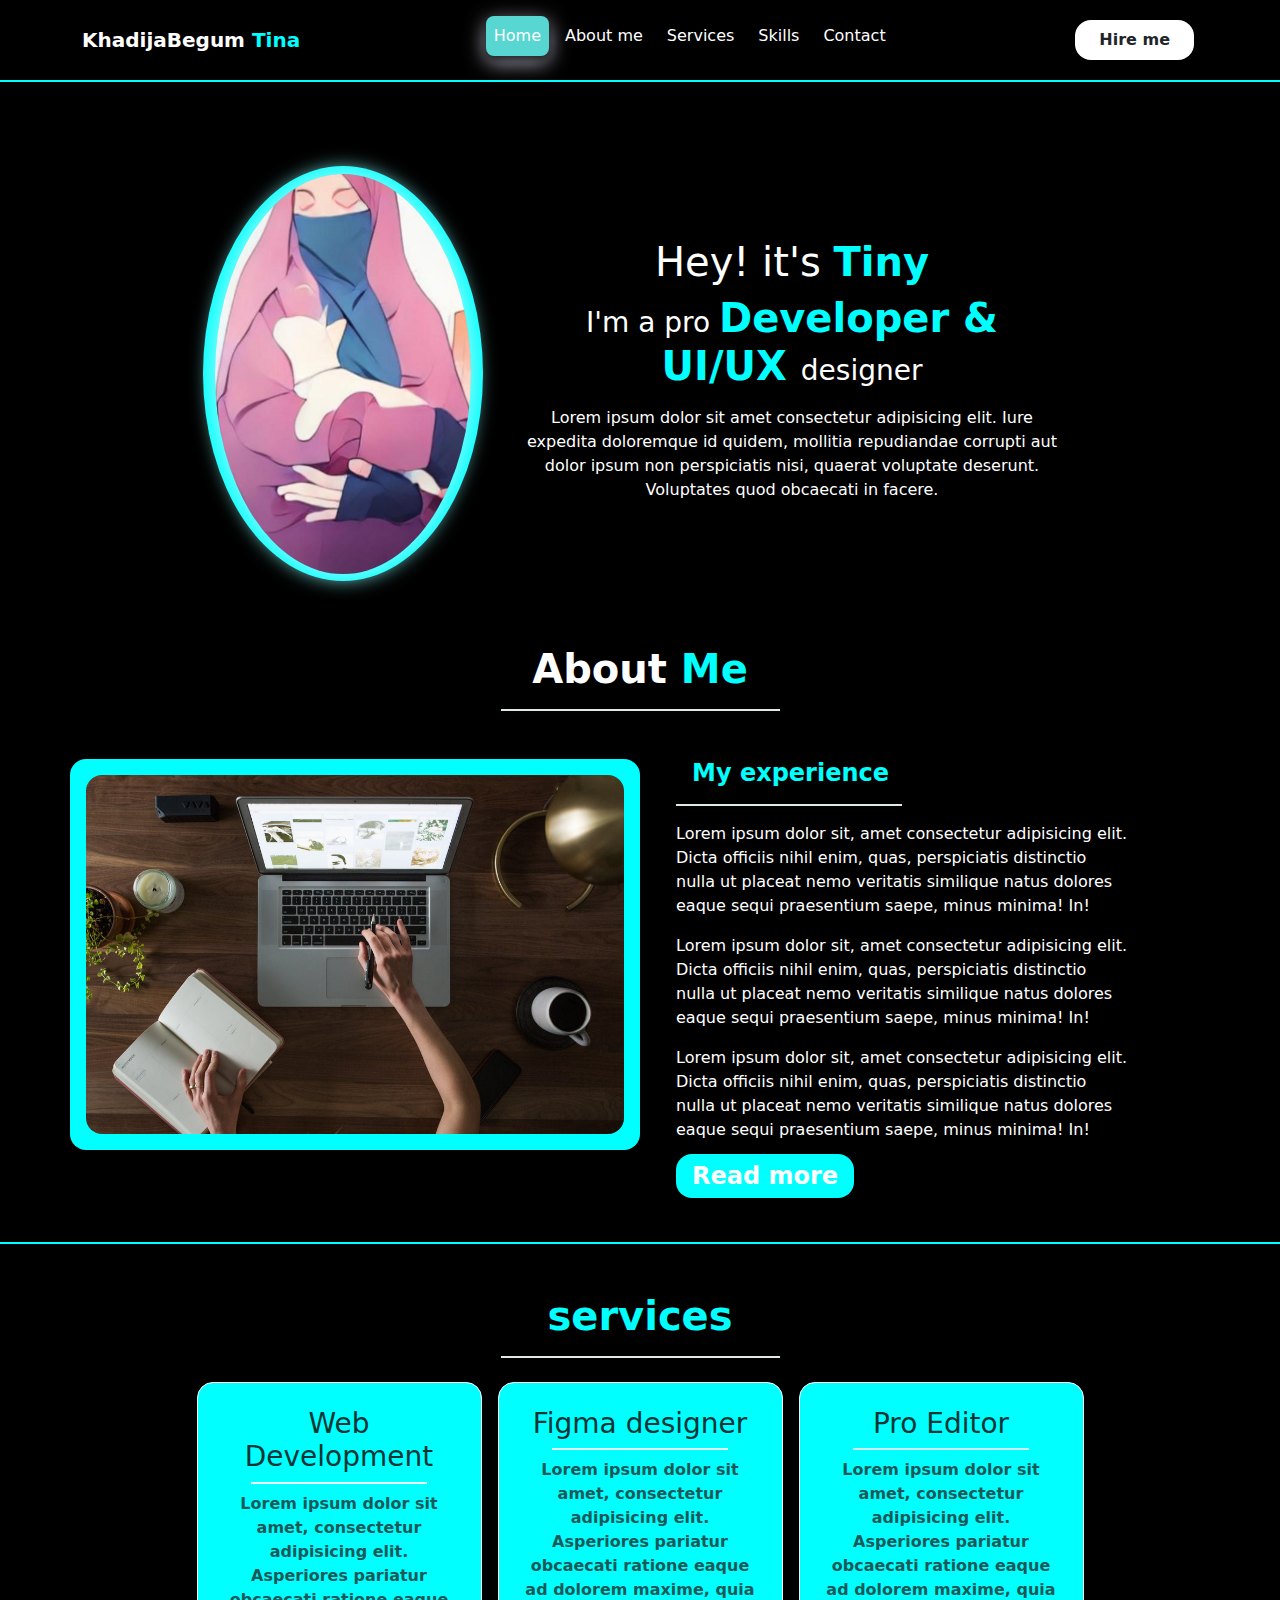
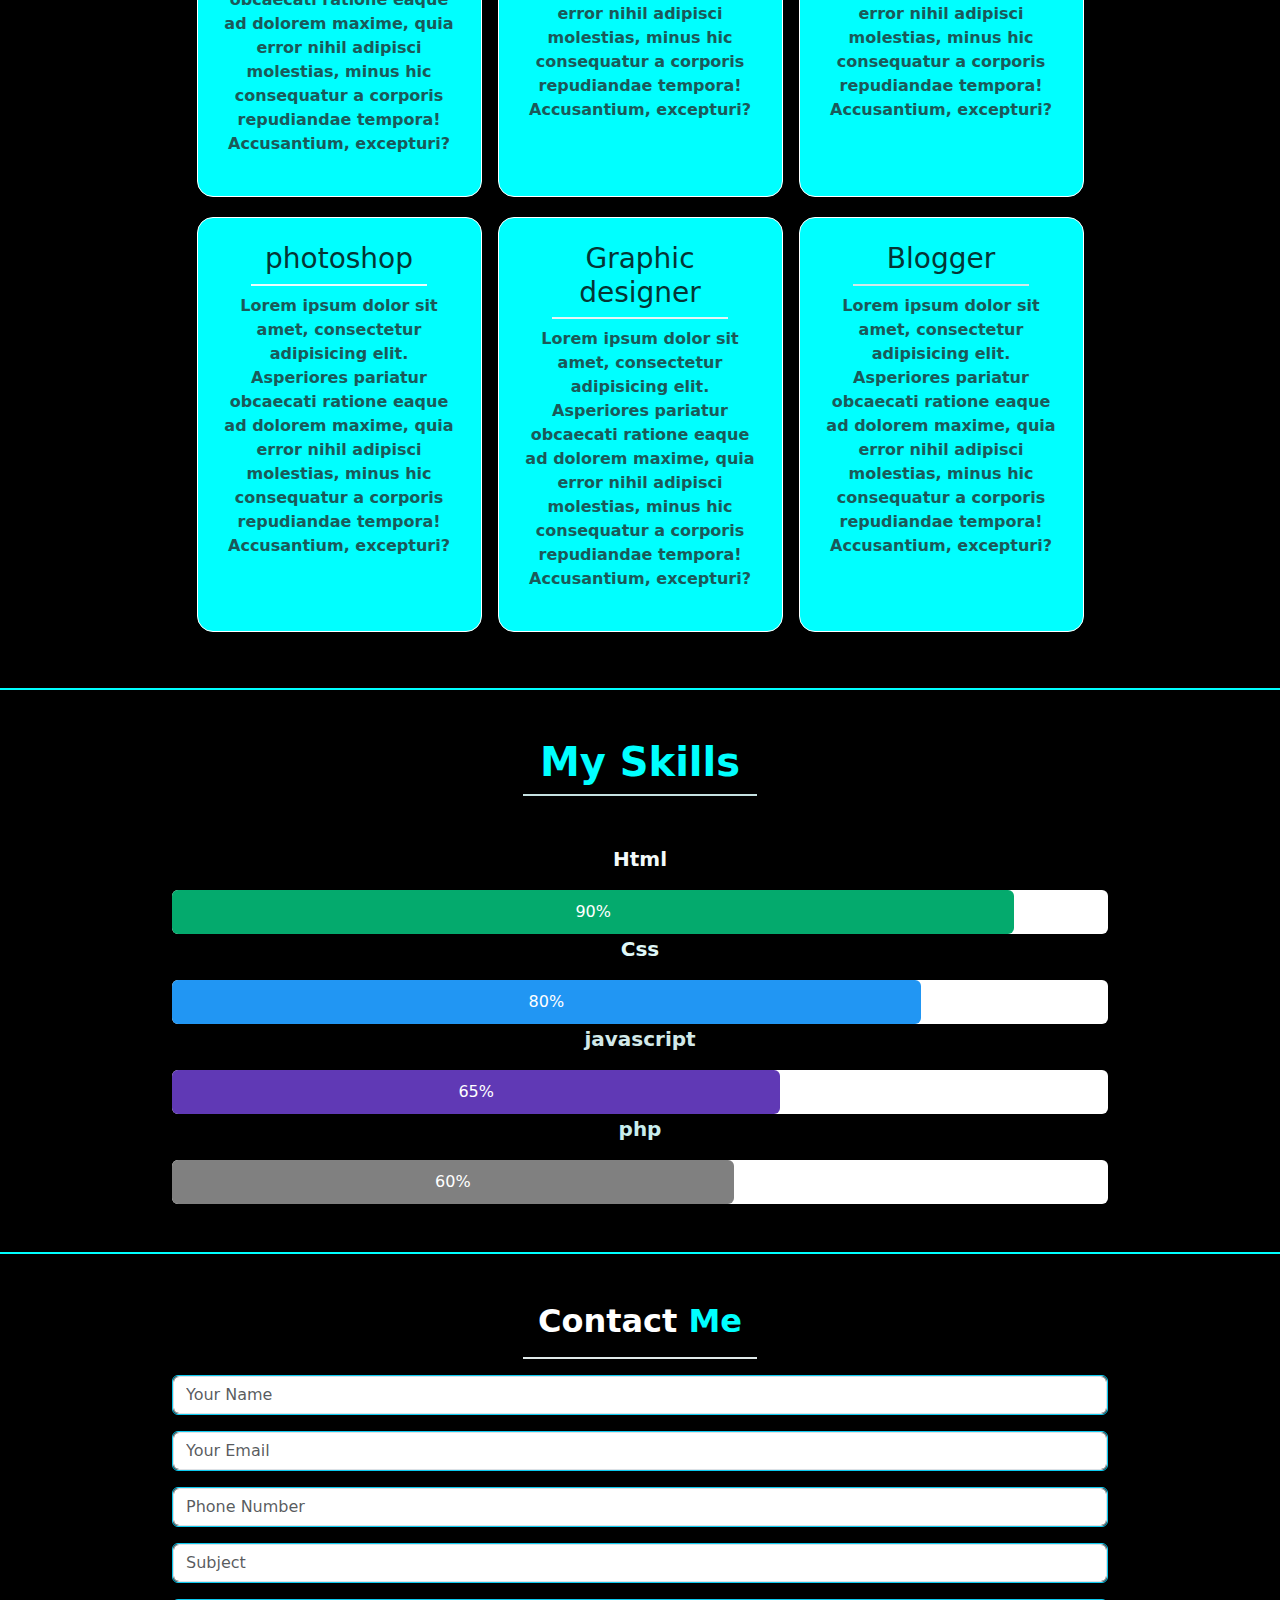
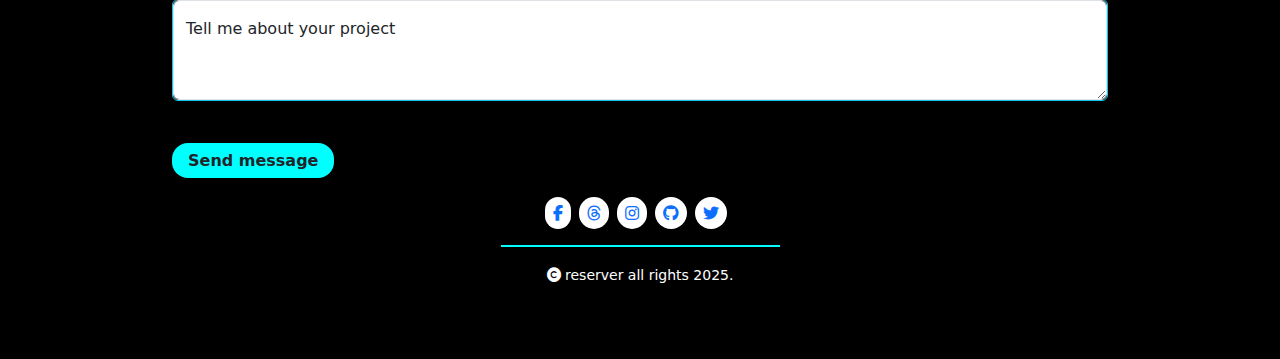
<file: index.html>
<!doctype html>
<html lang="en">
  <head>
    <meta charset="utf-8">
    <meta name="viewport" content="width=device-width, initial-scale=1">
    <title>Bootstrap demo</title>
    
	<link rel="stylesheet" href="css/all.min.css" />
	<link rel="stylesheet" href="css/bootstrap.min.css" />

	<link rel="stylesheet" href="css/style.css" />
	<link rel="stylesheet" href="css/renponsive.css" />
  </head>
  <body>
	<section class="">
		<div class=" fixed-top"> 
			<nav class="navbar navbar-expand-lg py-3" style="background-color:black;">
			  <div class="container">
				<a class="navbar-brand text-white fw-bolder" href="#">
					KhadijaBegum <span style="color:rgb(0, 255, 255)">Tina</span>
				</a>
				<button class="navbar-toggler bg-white" type="button" data-bs-toggle="offcanvas" data-bs-target="#offcanvasNavbar" aria-controls="offcanvasNavbar" aria-label="Toggle navigation">
				  <span class="navbar-toggler-icon"></span>
				</button>
				<div class="offcanvas offcanvas-end" tabindex="-1" id="offcanvasNavbar" aria-labelledby="offcanvasNavbarLabel">
				  <div class="offcanvas-header">
					<h5 class="offcanvas-title fw-bolder" id="offcanvasNavbarLabel"><a class="navbar-brand" href="#">
					KhadijaBegumTina
				</a></h5>
					<button type="button" class="btn-close" data-bs-dismiss="offcanvas" aria-label="Close"></button>
				  </div>
				  <div class="offcanvas-body ">
					<ul class="navbar-nav justify-content-center flex-grow-1 ">
					  <li class="nav-item me-2">
						<a class="nav-link active text-white"  href="#">Home</a>
					  </li>
					  <li class="nav-item me-2">
						<a class="nav-link text-white" href="#about">About me</a>
					  </li>
					  <li class="nav-item me-2">
						<a class="nav-link text-white" href="#services">Services</a>
					  </li>
					  <li class="nav-item me-2">
						<a class="nav-link text-white" href="#skills">Skills</a>
					  </li>
					  <li class="nav-item me-2">
						<a class="nav-link text-white" href="#contact">Contact</a>
					  </li>
					  </ul>
						<a href="indexhire.html" class="   text-decoration-none border-none  
						 text-dark rounded-4 px-4 py-2 align-content-center  mx-1  my-1 fw-bolder bg-white fs-6" 
						style="background-color: blue;">Hire me</a> 
					  
					
				  </div>
				</div>
			  </div>
			</nav>
			<div style="height: 2px; background-color: aqua;"></div>

		</div>
	</section>

	<!-- hero-bg -->

	<section class="">
		<div class="py-40 " style="background-color: black;">
			<div class="container d-flex">
				<div class="row justify-content-center my-3">
					<div class="rounded-circle  col-md-12 col-lg-4  " style="height: 415px; width: 280px; background-color:aqua" >
						<img src="images/tina.jpg" alt=".." style="object-fit: cover; height: 400px;"  class="img-fluid shadow-hover rounded-circle w-100 mt-2">
					</div>
					
				
				<div class="col-md-12 col-lg-6 ms-4  align-content-center w-md-sm-100" >
					<h1 class="text-center text-white mt-2">Hey! it's <span class="fs-1 fw-bolder " style="color:aqua">Tiny</span></h1>
					<h3 class="text-center  text-white fs-3"> I'm a pro <span class="fs-1 fw-bolder" style="color:aqua">Developer & UI/UX </span>designer</h3>
					<p class="my-3 w-100 text-center text-white">Lorem ipsum dolor sit amet consectetur adipisicing elit.
						 Iure expedita doloremque id quidem, mollitia repudiandae corrupti aut dolor ipsum non perspiciatis nisi, 
						 quaerat voluptate deserunt. Voluptates quod obcaecati in facere.</p>
						 
				</div>
			</div>
			</div>
		</div>
	</section>
	<!-- hero bg ends -->

	<!-- about me starts -->
	<section>
		<div style="background-color: black;" id="about">
			<div class="container py-5">
				<h3 class="fs-1 fw-bolder text-center text-white">About <span style="color:aqua">Me</span></h3>
				<div class="w-25 mt-3 mx-auto" style="background-color: rgb(223, 233, 233); height: 2px;"></div>
				<div class="row mt-5">
					<div style="background-color: aqua;" class=" col-xl-5 col-lg-sm-5 ms-lg-10 rounded-4 w-50 h-50 p-3">
						<img src="images/experience.jpg" alt=".." class="rounded-4 img-w-100 h-100 w-100 img-fluid ">
					</div>
					<div class="col-xl-5 col-lg-sm-5 ms-4">
						<h2 class="fs-4 fw-bold text-white  ms-3" ><span style="color: aqua;">My experience</span></h2>
						<div class="w-50  ms-sm-6 mt-3" style="background-color: rgb(223, 233, 233); height: 2px;"></div>
						<p class="w-100 my-3 text-white">
							Lorem ipsum dolor sit, amet consectetur adipisicing elit. Dicta officiis nihil enim, quas,
							 perspiciatis distinctio nulla ut placeat nemo veritatis similique natus dolores eaque sequi
							  praesentium saepe, minus minima! In!
						</p>
						<p class="w-100 my-3 text-white">
							Lorem ipsum dolor sit, amet consectetur adipisicing elit. Dicta officiis nihil enim, quas,
							 perspiciatis distinctio nulla ut placeat nemo veritatis similique natus dolores eaque sequi
							  praesentium saepe, minus minima! In!
						</p>
						<p class="w-100 my-3 text-white">
							Lorem ipsum dolor sit, amet consectetur adipisicing elit. Dicta officiis nihil enim, quas,
							 perspiciatis distinctio nulla ut placeat nemo veritatis similique natus dolores eaque sequi
							  praesentium saepe, minus minima! In!
						</p>
						<a href="#" class="fw-bolder fs-4 rounded-4 text-decoration-none text-white px-3 py-2" style="background-color: aqua;">Read more</a>
						
					</div>
				</div>
			
			</div>
		</div>
	</section>
	<!-- about me ends -->
	<div style="height: 2px; background-color: aqua;"></div>
	<!-- services section starts -->
	<section style="background-color: black;">
		<div class="container py-5" id="services">
			<div>
				<h2 class="text-center fs-1 fw-bold " style="color: aqua;"> 
					services
				</h2>
				<div class="w-25 mt-3 mx-auto" style="background-color: rgb(223, 233, 233); height: 2px;"></div>

				<!-- row starts -->
				<div class="row mt-3 justify-content-center">
					<div class="col-lg-12 col-xl-3  p-4 m-2 rounded-4 border border-white" style="background-color: aqua;">
						<h3 class="text-center fw-boldeer" style="color: rgb(5, 53, 53);">Web Development</h3>
						<div class="w-75 my-2 mx-auto" style="background-color: rgb(235, 253, 253); height: 2px;"></div>
						<p class="text-center fw-bold w-100" style="color: rgb(27, 89, 89);"> Lorem ipsum dolor sit amet, consectetur adipisicing elit.
							 Asperiores pariatur obcaecati ratione eaque ad dolorem maxime, quia error nihil
							  adipisci molestias, minus hic consequatur a corporis repudiandae tempora! Accusantium, excepturi?</p>
					</div>
					
					<div class="col-lg-12 col-xl-3 p-4 m-2 rounded-4 border border-white" style="background-color: aqua;">
						<h3 class="text-center fw-boldeer" style="color: rgb(5, 53, 53);">Figma designer</h3>
						<div class="w-75 my-2 mx-auto" style="background-color: rgb(230, 246, 246); height: 2px;"></div>
						<p class="text-center fw-bold w-100" style="color: rgb(27, 89, 89);"> Lorem ipsum dolor sit amet, consectetur adipisicing elit.
							 Asperiores pariatur obcaecati ratione eaque ad dolorem maxime, quia error nihil
							  adipisci molestias, minus hic consequatur a corporis repudiandae tempora! Accusantium, excepturi?</p>
					</div>
					
					<div class="col-lg-12 col-xl-3 p-4 m-2 rounded-4 border border-white" style="background-color: aqua;">
						<h3 class="text-center fw-boldeer" style="color: rgb(5, 53, 53);">Pro Editor</h3>
						<div class="w-75 my-2 mx-auto" style="background-color: rgb(209, 234, 234); height: 2px;"></div>
						<p class="text-center fw-bold w-100" style="color: rgb(27, 89, 89);"> Lorem ipsum dolor sit amet, consectetur adipisicing elit.
							 Asperiores pariatur obcaecati ratione eaque ad dolorem maxime, quia error nihil
							  adipisci molestias, minus hic consequatur a corporis repudiandae tempora! Accusantium, excepturi?</p>
					</div>
				</div>
				<!-- another row -->
				<div class="row mt-1 justify-content-center">
					<div class="col-lg-12  col-xl-3 p-4 m-2 rounded-4 border border-white" style="background-color: aqua;">
						<h3 class="text-center fw-boldeer" style="color: rgb(5, 53, 53);">photoshop</h3>
						<div class="w-75 my-2 mx-auto" style="background-color: rgb(235, 253, 253); height: 2px;"></div>
						<p class="text-center fw-bold w-100" style="color: rgb(27, 89, 89);"> Lorem ipsum dolor sit amet, consectetur adipisicing elit.
							 Asperiores pariatur obcaecati ratione eaque ad dolorem maxime, quia error nihil
							  adipisci molestias, minus hic consequatur a corporis repudiandae tempora! Accusantium, excepturi?</p>
					</div>
					
					<div class="col-lg-12 col-xl-3 p-4 m-2 rounded-4 border border-white" style="background-color: aqua;">
						<h3 class="text-center fw-boldeer" style="color: rgb(5, 53, 53);">Graphic designer</h3>
						<div class="w-75 my-2 mx-auto" style="background-color: rgb(230, 246, 246); height: 2px;"></div>
						<p class="text-center fw-bold w-100" style="color: rgb(27, 89, 89);"> Lorem ipsum dolor sit amet, consectetur adipisicing elit.
							 Asperiores pariatur obcaecati ratione eaque ad dolorem maxime, quia error nihil
							  adipisci molestias, minus hic consequatur a corporis repudiandae tempora! Accusantium, excepturi?</p>
					</div>
					
					<div class="col-lg-12 col-xl-3 p-4 m-2 rounded-4 border border-white" style="background-color: aqua;">
						<h3 class="text-center fw-boldeer" style="color: rgb(5, 53, 53);">Blogger</h3>
						<div class="w-75 my-2 mx-auto" style="background-color: rgb(209, 234, 234); height: 2px;"></div>
						<p class="text-center fw-bold w-100" style="color: rgb(27, 89, 89);"> Lorem ipsum dolor sit amet, consectetur adipisicing elit.
							 Asperiores pariatur obcaecati ratione eaque ad dolorem maxime, quia error nihil
							  adipisci molestias, minus hic consequatur a corporis repudiandae tempora! Accusantium, excepturi?</p>
					</div>
				</div>
				
			</div>
		</div>
	</section>
	<!-- services section ends -->
	<div style="height: 2px; background-color: rgb(0, 255, 255);"></div>
	<!-- skills section starts -->
	 	<section>

			<div style="background-color: black;" id="skills">
				<div class="container w-75 py-5">
					<h1 class="text-center fs-1 fw-bold " style="color: aqua;"> My Skills</h1>
					<div class="w-25 mx-auto my-2" style="height: 2px; background-color: rgb(197, 225, 225);"></div>
					<p class="fs-5 fw-bold mt-5 text-center" style="color: rgb(243, 250, 250);">Html</p>
					<div class=" rounded bg-white">
						<div class="skills html rounded">90%</div>
					</div>

					<p class="fs-5 fw-bold text-center" style="color: rgb(223, 247, 247);">Css</p>
					<div class="bg-white rounded">
						<div class="skills css rounded">80%</div>
					</div>

					<p class="fs-5 fw-bold text-center" style="color: rgb(210, 233, 233);">javascript</p>
					<div class="bg-white rounded">
						<div class="skills js rounded">65%</div>
					</div>

					<p class="fs-5 fw-bold text-center" style="color: rgb(200, 237, 237);">php</p>
					<div class="bg-white rounded">
						<div class="skills php rounded ">60%</div>
					</div>
				</div>
			</div>
		</section>
	 <!-- skills section ends -->
	 <div style="height: 2px; background-color: rgb(0, 255, 255);"></div>
	 <!-- contact section starts -->
	  <section>
		<div class="bg-black py-5" id="contact">
			<div class="container w-75">
				<h2 class="text-center text-white fw-bolder " >Contact <span style="color: aqua;"> Me</span></h2>
				<div class="w-25 my-3 mx-auto" style="background-color: rgb(223, 233, 233); height: 2px;"></div>
				<div class="mb-3 border border-info rounded">
					<input type="name" class="form-control" id="exampleFormControlInput1" placeholder="Your Name">
				  </div>
				  <div class="mb-3 border border-info rounded">
					<input type="email" class="form-control" id="exampleFormControlInput1" placeholder="Your Email">
				  </div>
				  <div class="mb-3 border border-info rounded">
					<input type="number" class="form-control" id="exampleFormControlInput1" placeholder="Phone Number">
				  </div>
				  <div class="mb-3 border border-info rounded">
					<input type="text" class="form-control" id="exampleFormControlInput1" placeholder="Subject">
				  </div>
				  <div class="form-floating border border-info rounded mb-5">
					<textarea class="form-control " placeholder="Tell me about your project" id="floatingTextarea2" style="height: 100px"></textarea>
					<label for="floatingTextarea2">Tell me about your project</label>
				  </div>
				  <a href="#" class="text-dark fw-bold px-3 py-2  rounded-4 text-decoration-none justify-content-center" style="background-color: aqua;">Send message</a>
			</div>
			<!-- links  -->
			<div class="my-4 container">
				<div class="d-flex mx-auto justify-content-center">
					<a href="https://www.facebook.com/people/Khadija-Begum-Tina/61563780874084/?mibextid=ZbWKwL"><i class="fa-brands fa-facebook-f bg-white p-2 me-2 rounded-4"></i></a>
					<a href="https://www.threads.net/@khadijabegumtina?xmt=AQGz2OHw5Ykc31tW46d6_O7Yq5HSInrvVWcVqNrRZhCfCww"> <i class="fa-brands fa-threads p-2 me-2 bg-white rounded-4"></i></a>
					<a href="https://www.instagram.com/khadijabegumtina/?utm_source=ig_web_button_share_sheet"><i class="fa-brands fa-instagram bg-white p-2 me-2 rounded-4"></i></a>
					<a href="https://github.com/account"><i class="fa-brands fa-github bg-white p-2 rounded-circle me-2"></i></a>
					<a href="#"><i class="fa-brands fa-twitter bg-white p-2 rounded-4 me-2"></i></a>
				</div>
				<div class="w-25 my-3 mx-auto"  style="height: 2px; background-color: rgb(0, 255, 255);"></div>
				<p class="my-2 text-center text-white"> <small> <i class="fa-solid fa-copyright"></i> reserver all rights 2025.</small></p>
			</div>
			<!-- links -->

		</div>
	  </section>
		<!-- contact section ends -->

	<script type="text/javascript" src="js/jquery.min.js"></script>
	<script src="js/bootstrap.bundle.min.js"></script>
	<script type="text/javascript" src="js/custom.js"></script>
	
  </body>
</html>
</file>
<file: css/style.css>
/* @import url('https://fonts.googleapis.com/css2?family=Parkinsans:wght@300..800&family=Phetsarath:wght@400;700&family=Poppins:ital,wght@0,100;0,200;0,300;0,400;0,500;0,600;0,700;0,800;0,900;1,100;1,200;1,300;1,400;1,500;1,600;1,700;1,800;1,900&family=Roboto:ital,wght@0,100;0,300;0,400;0,500;0,700;0,900;1,100;1,300;1,400;1,500;1,700;1,900&display=swap'); */

@import url('https://fonts.googleapis.com/css2?family=Libre+Baskerville:ital,wght@0,400;0,700;1,400&family=Montserrat+Underline:ital,wght@0,100..900;1,100..900&family=Parkinsans:wght@300..800&family=Permanent+Marker&family=Phetsarath:wght@400;700&family=Poppins:ital,wght@0,100;0,200;0,300;0,400;0,500;0,600;0,700;0,800;0,900;1,100;1,200;1,300;1,400;1,500;1,600;1,700;1,800;1,900&family=Roboto:ital,wght@0,100;0,300;0,400;0,500;0,700;0,900;1,100;1,300;1,400;1,500;1,700;1,900&display=swap');



.active{
 
  border-radius: 8px;
  box-shadow: 0 4px 8px 0 #0f1011e9, 0 6px 20px 0 #d0d0e4f0; 
  background-color: rgb(87, 214, 210);
}
 
 
.libre-baskerville-bold {
	font-family: "Libre Baskerville", serif;
	font-weight: 700;
	font-style: normal;
  }
 
/* .poppins-thin {
  font-family: "Poppins", sans-serif;
  font-weight: 100;
  font-style: normal;
} */
 .py-40{
  padding-top: 150px;
 }

 /* hero bg pic hover */
 .shadow-hover{
  box-shadow: 0px 0px 20px 4px rgb(137, 250, 250) ; 
 }
 /* skill percetage */
  
 .skills {
  text-align: center;
  padding-top: 10px;
  padding-bottom: 10px;
  color: white;
}

.html {width: 90%; background-color: #04AA6D;}
.css {width: 80%; background-color: #2196F3;}
.js {width: 65%; background-color: #6039b5;}
.php {width: 60%; background-color: #808080;}
</file>
<file: css/renponsive.css>
@media screen and (max-width: 769px) {
	.container {
        width: 100% !important;
    }
	.w-md-sm-100{
		margin-top: 12px;
		width: 100%!important;
	}
		
	.offcanvas-body{
		background-color: blanchedalmond !important;
}
.col-lg-sm-5{
	width: 100% !important;
}

}
@media screen and (max-width: 426px){
	.w-md-sm-100{
		
		width:100% !important;
	}
	.offcanvas-body{
		background-color: blanchedalmond !important;
}
.col-lg-sm-5{
	margin-top: 8px;
	width: 100% !important;
	font-size: small !important;
}
.ms-sm-6{
	margin-left: 15px;
}
.img-w-100{
	width:100% !important;
}

}
/* 
@media screen and ( min-width: 1439px){
	.container {
        max-width: 75% !important;
    }
} */

@media screen and ( max-width: 1024px){
	.container {
        width: 80% !important;
    }
	.col-lg-sm-5{
		margin-top: 9px;
		width: 85% !important;
	}
	.ms-lg-10{
		margin-left: 20px !important;
	}
}
</file>
